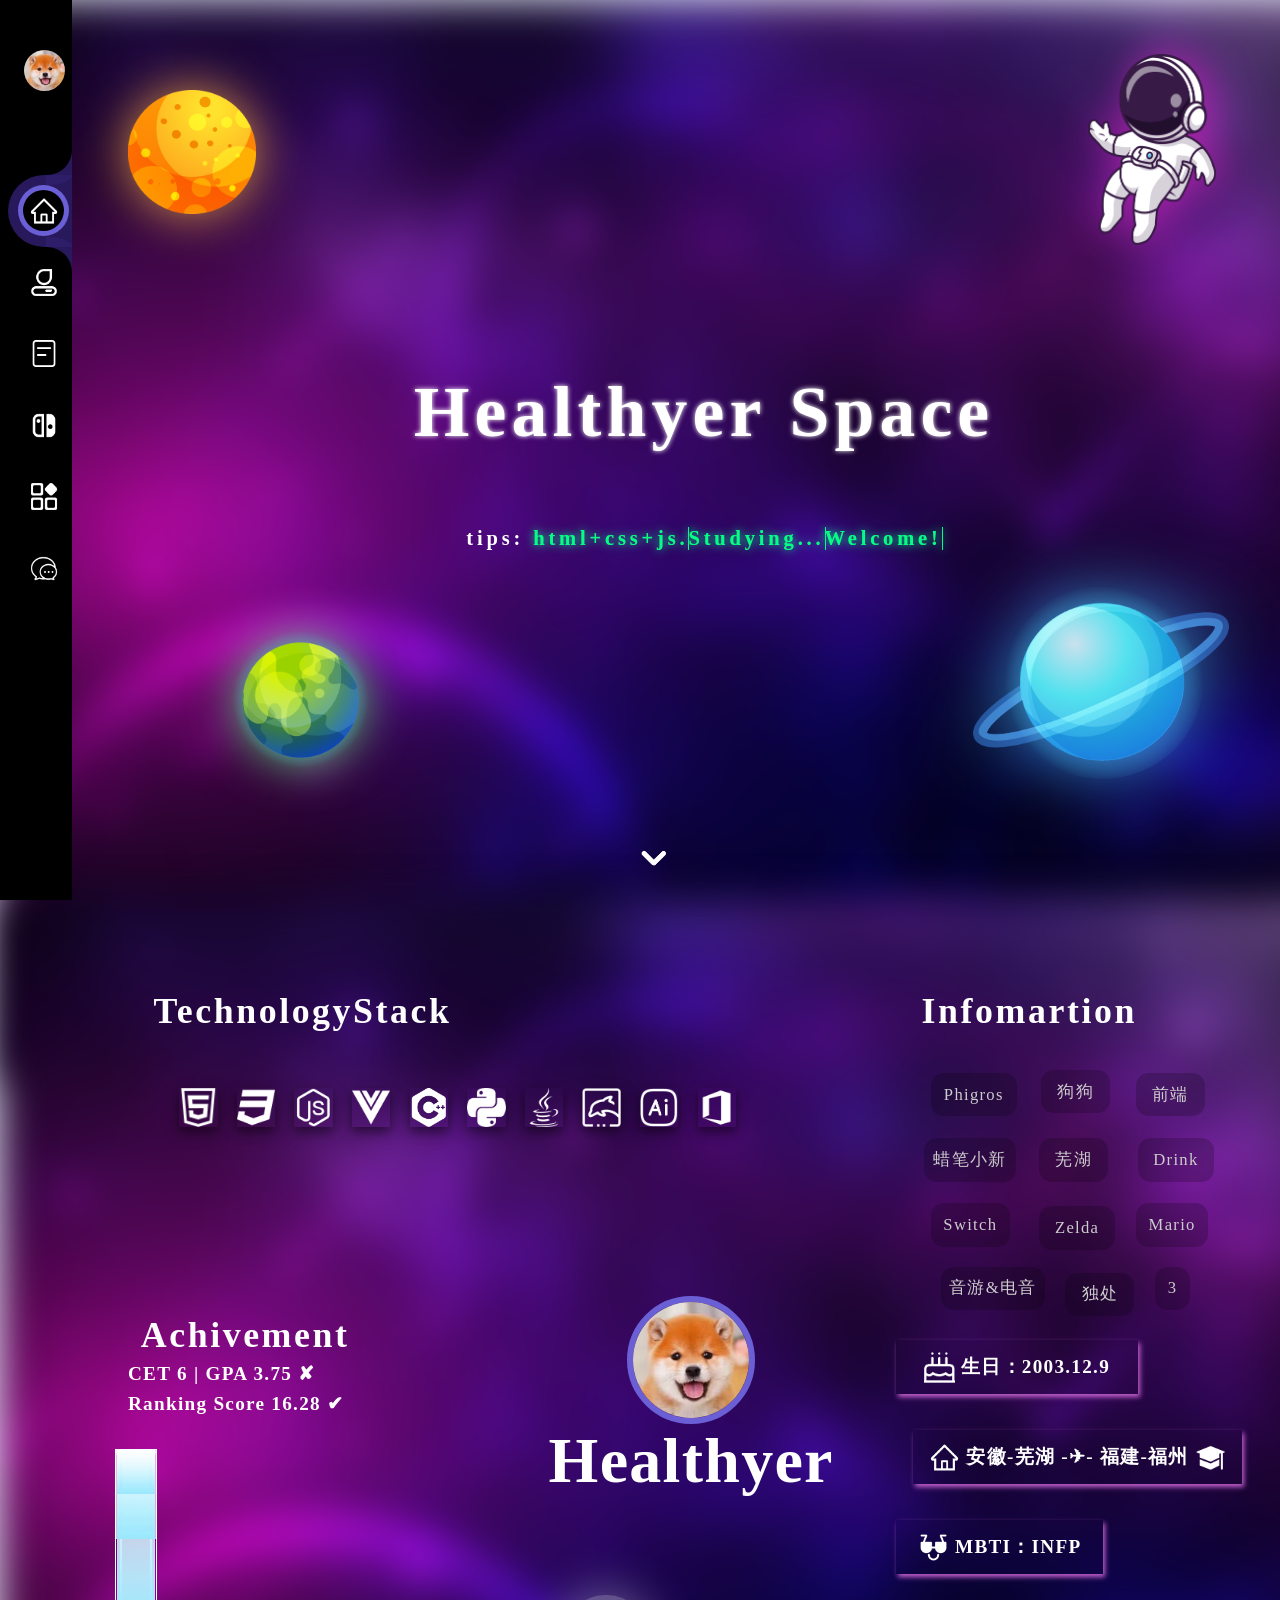
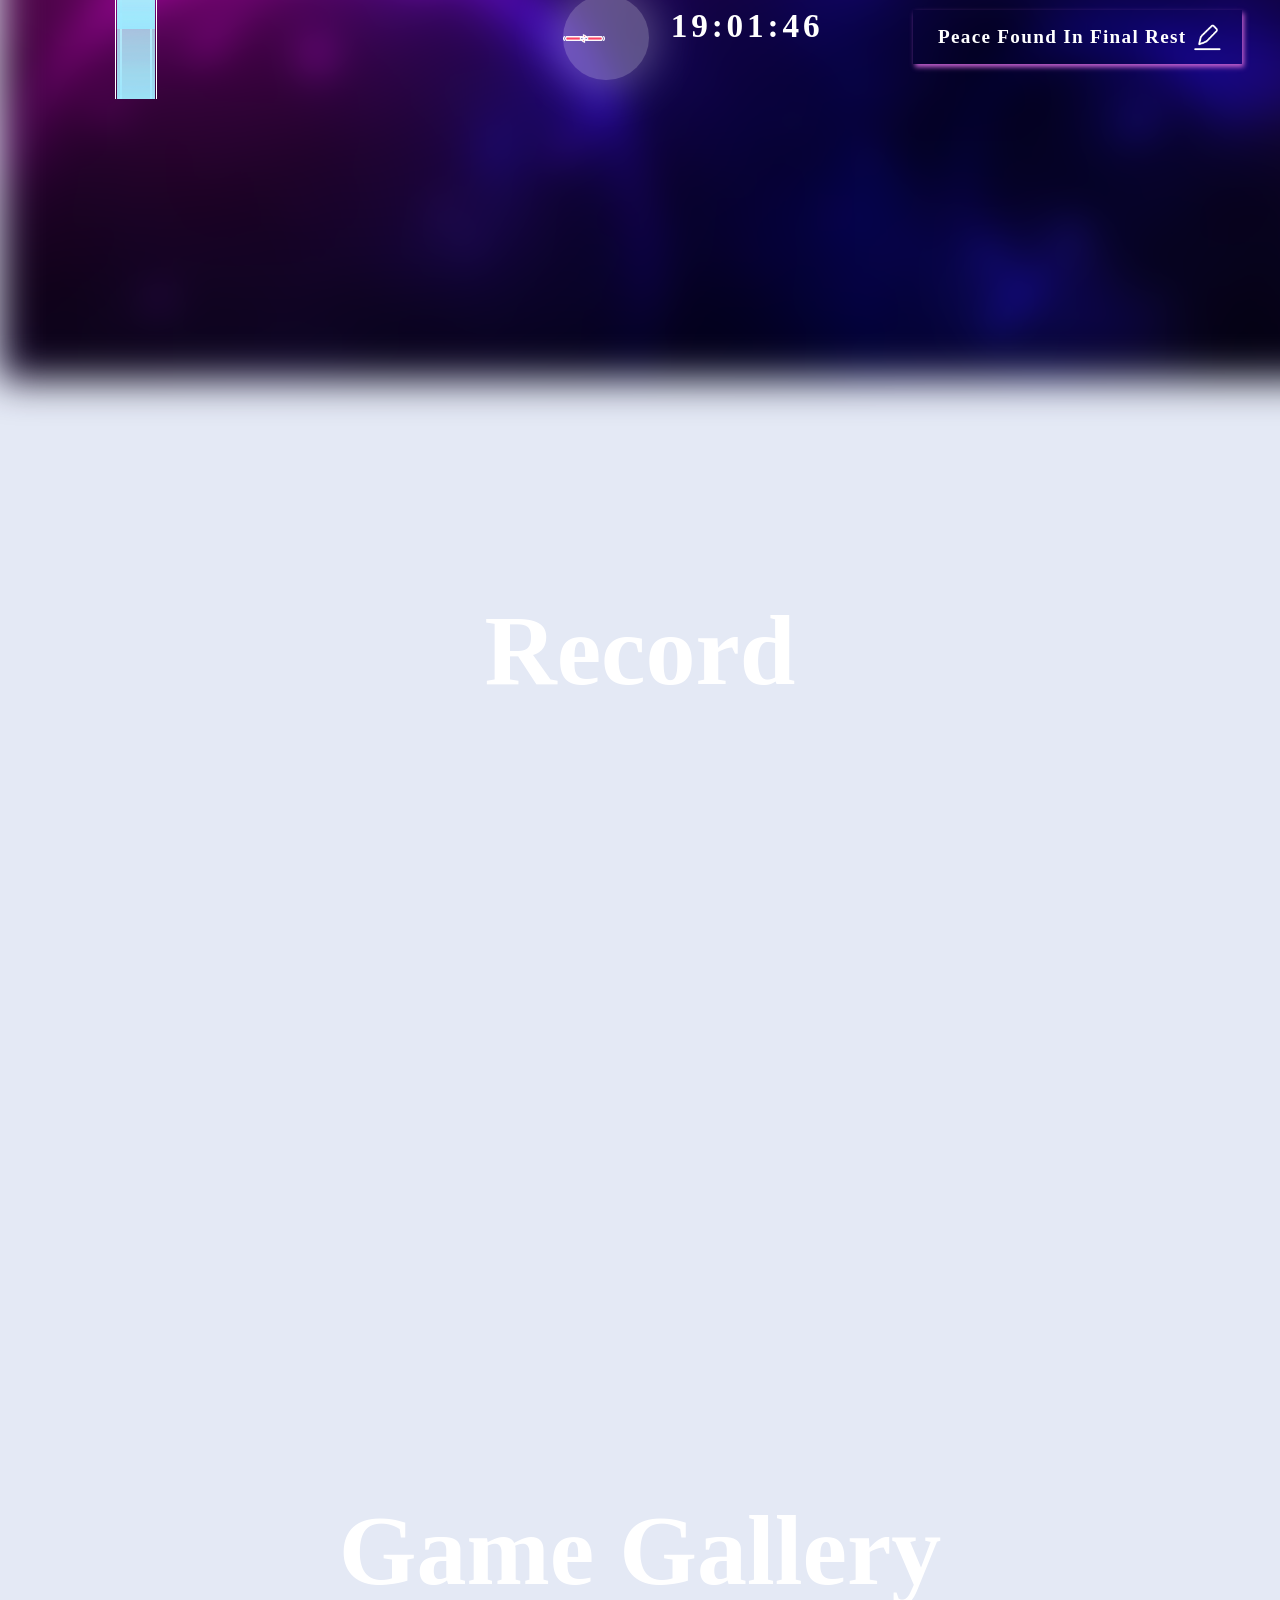
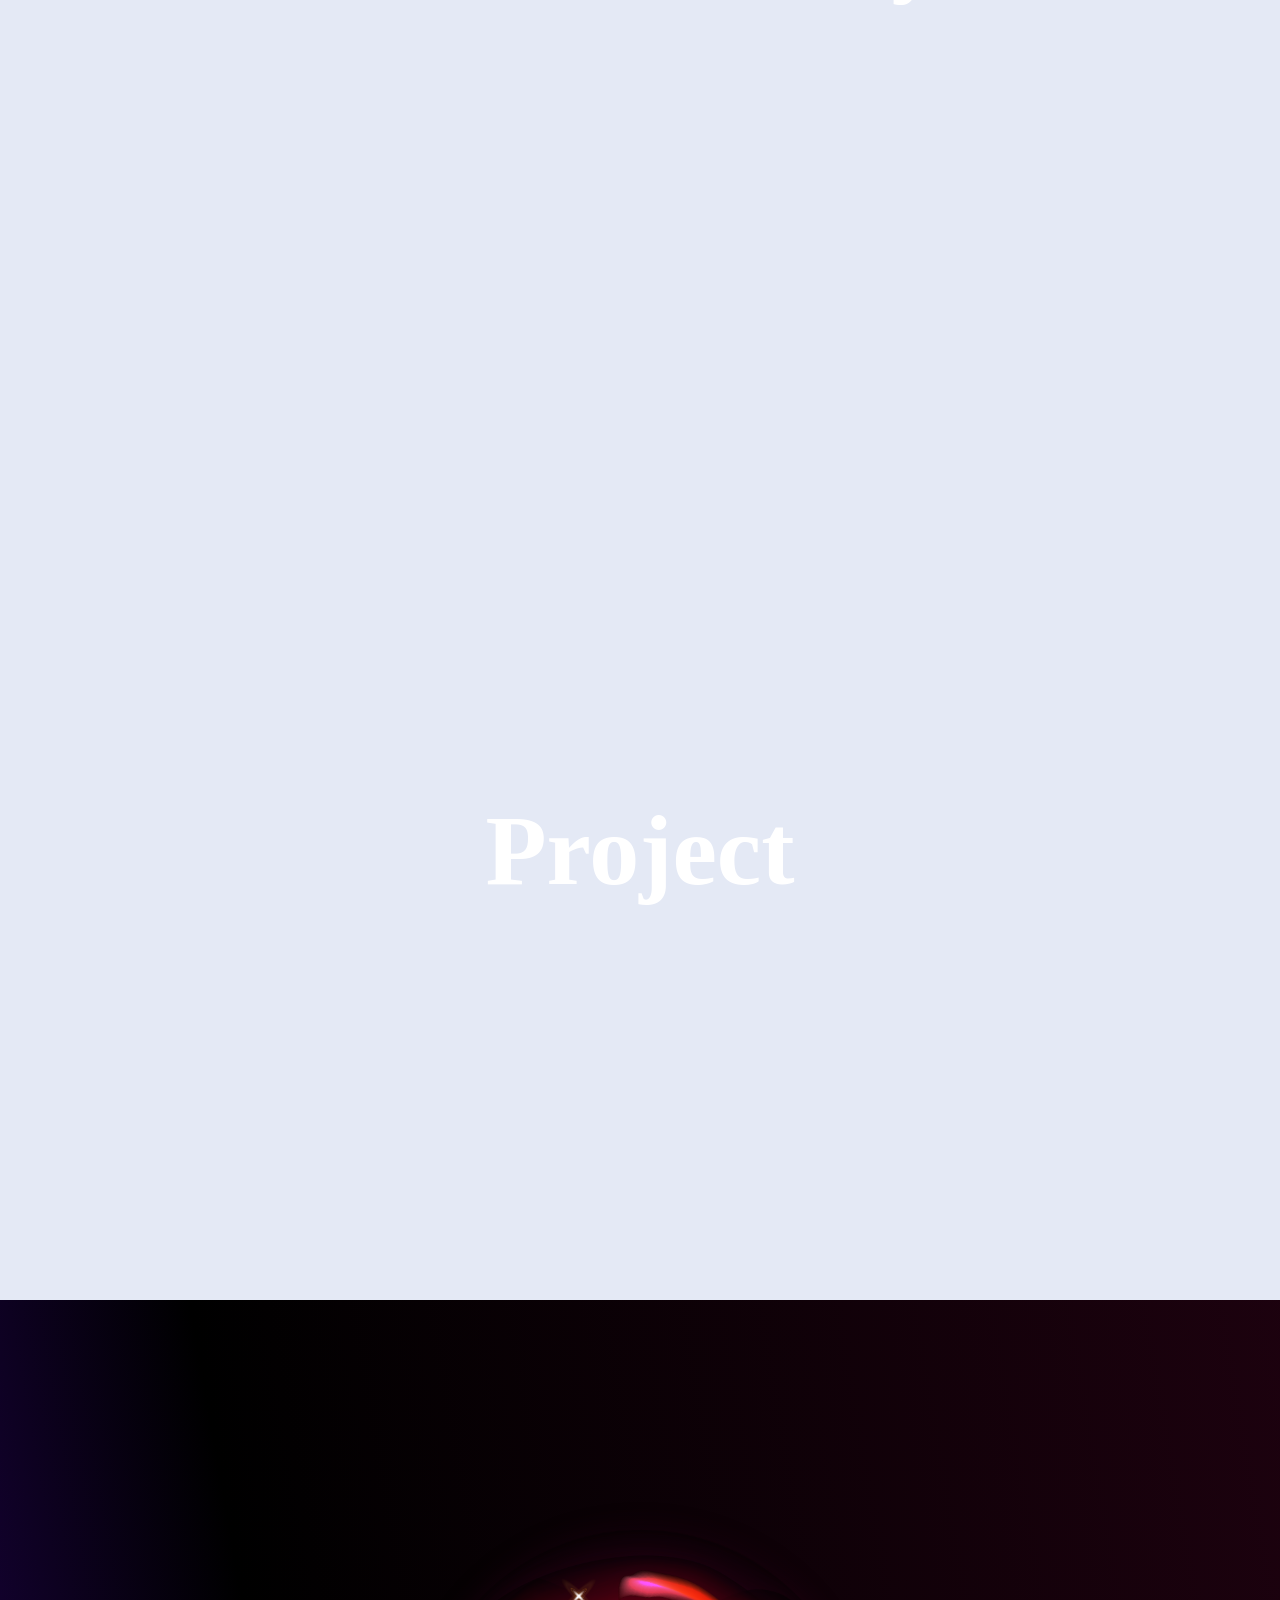
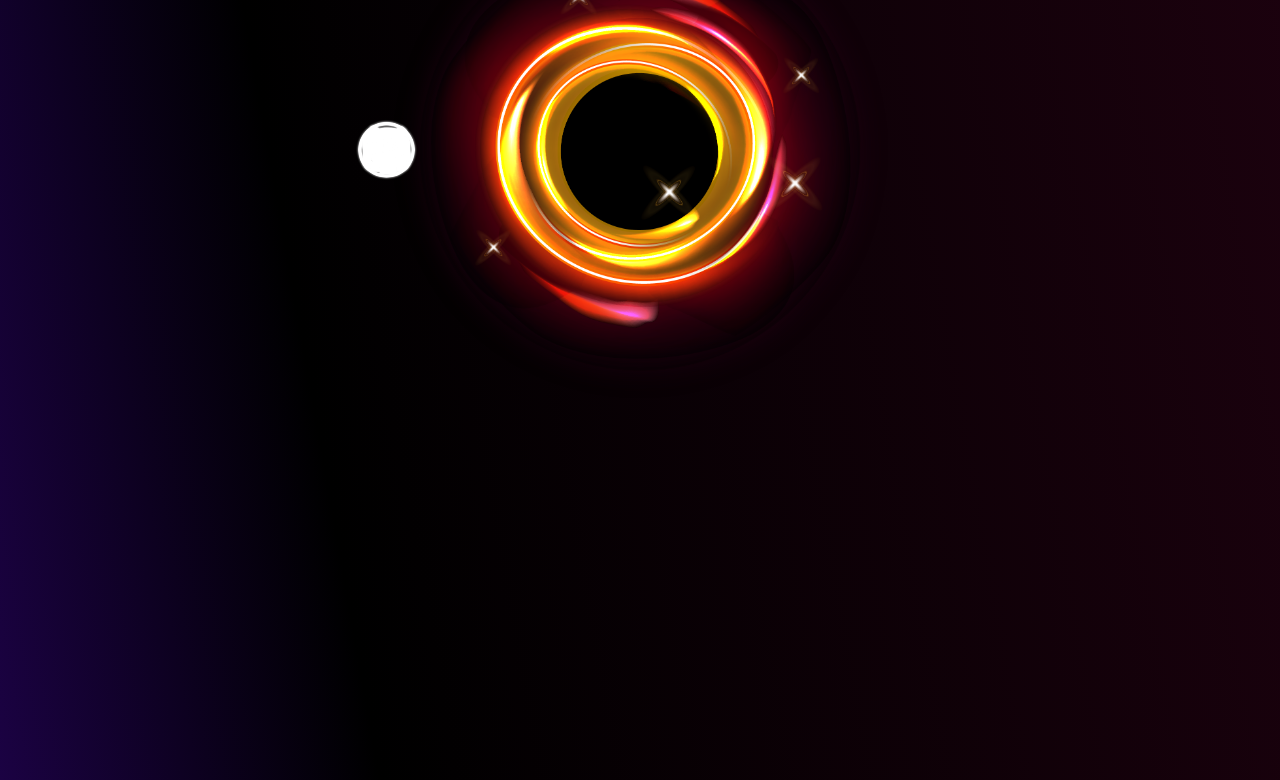
<file: html/index.html>
<!DOCTYPE html>
<html lang="zh">

<head>
    <meta charset="UTF-8">
    <meta name="viewport" content="width=device-width, initial-scale=1.0">
    <title>Healthyer</title>
    <link rel="stylesheet" href="../css/icon.css">
    <link rel="stylesheet" href="../css/nav.css">
    <link rel="stylesheet" href="../css/transiton-animation.css">
    <link rel="stylesheet" href="../css/phiros-animation.css">
    <link rel="stylesheet" href="../css/me.css">
    <link rel="stylesheet" href="../css/home.css">
    <link rel="stylesheet" href="../css/contact.css">
    <link rel="icon" href="../icon/Healthyer.jpg" type="image/x-icon">
</head>

<body>
    <div class="shell">
        <ul class="nav">
            <li id="logo">
                <a href="#me">
                    <div class="icon">
                        <div class="imageBox">
                            <img src="../icon/Healthyer.jpg" alt="">
                        </div>
                    </div>
                    <div class="text" style="font-size: 2vw; padding-left: 1.2vw;">Healthyer</div>
                </a>
            </li>
            <li class="active">
                <a href="#home">
                    <div class="icon">
                        <i class="iconfont icon-home"></i>
                    </div>
                    <div class="text">HOME</div>
                </a>
            </li>
            <li>
                <a href="#me">
                    <div class="icon">
                        <i class="iconfont icon-me"></i>
                    </div>
                    <div class="text">ABOUT ME</div>
                </a>
            </li>
            <li>
                <a href="#record">
                    <div class="icon">
                        <i class="iconfont icon-record"></i>
                    </div>
                    <div class="text">RECORD</div>
                </a>
            </li>
            <li>
                <a href="#game">
                    <div class="icon">
                        <i class="iconfont icon-switch"></i>
                    </div>
                    <div class="text">GAME GALLERY</div>
                </a>
            </li>
            <li>
                <a href="#project">
                    <div class="icon">
                        <i class="iconfont icon-project"></i>
                    </div>
                    <div class="text">PROJECT</div>
                </a>
            </li>
            <li>
                <a href="#contact">
                    <div class="icon">
                        <i class="iconfont icon-contact"></i>
                    </div>
                    <div class="text">CONTACT</div>
                </a>
            </li>
        </ul>
    </div>

    <!-- 转场动画容器 -->
    <div class="transition-container">
        <svg viewBox="0 0 280 120">
            <text class="transition-text" x="2.6vw" y="4.8vh">
                HEALTHYER
            </text>
        </svg>
    </div>

    <section id="home">
        <div class="home-container">
            <div class="title-container">
                <div class="title">
                    <span style="--i:1;">H</span>
                    <span style="--i:2;">e</span>
                    <span style="--i:3;">a</span>
                    <span style="--i:4;">l</span>
                    <span style="--i:5;">t</span>
                    <span style="--i:6;">h</span>
                    <span style="--i:7;">y</span>
                    <span style="--i:8;">e</span>
                    <span style="--i:9;">r</span>
                    <span style="--i:10;">&nbsp;</span>
                    <span style="--i:11;">S</span>
                    <span style="--i:12;">p</span>
                    <span style="--i:13;">a</span>
                    <span style="--i:14;">c</span>
                    <span style="--i:15;">e</span>
                </div>
                <div class="tips">
                    tips:&nbsp;
                    <span style="--i:0;" data-text="html+css+js.">
                        html+css+js.
                    </span>
                    <span style="--i:1;" data-text="Studying...">
                        Studying...
                    </span>
                    <span style="--i:2;" data-text="Welcome!">
                        Welcome!
                    </span>
                </div>
            </div>
            <div class="star star1"></div>
            <div class="star star2"></div>
            <div class="star star3"></div>
            <div class="star star4"></div>
            <a class="down" href="#me"></a>
        </div>
    </section>
    <section id="me">
        <div class="me-container">
            <div class="technologyStack-container">
                <p>TechnologyStack</p>
                <div class="technologyStack">
                    <div class="icon">
                        <i class="techno-iconfont icon-html"></i>
                    </div>
                    <div class="icon">
                        <i class="techno-iconfont icon-css"></i>
                    </div>
                    <div class="icon">
                        <i class="techno-iconfont icon-js"></i>
                    </div>
                    <div class="icon">
                        <i class="techno-iconfont icon-vue"></i>
                    </div>
                    <div class="icon">
                        <i class="techno-iconfont icon-c"></i>
                    </div>
                    <div class="icon">
                        <i class="techno-iconfont icon-python"></i>
                    </div>
                    <div class="icon">
                        <i class="techno-iconfont icon-java"></i>
                    </div>
                    <div class="icon">
                        <i class="techno-iconfont icon-mysql"></i>
                    </div>
                    <div class="icon">
                        <i class="techno-iconfont icon-ai"></i>
                    </div>
                    <div class="icon">
                        <i class="techno-iconfont icon-office"></i>
                    </div>

                </div>
            </div>
            <div class="Healthyer-container">
                <div class="avator">
                    <img src="../icon/Healthyer.jpg" alt="">
                </div>
                <div class="name">
                    Healthyer
                </div>
            </div>
            <div class="information-container">
                <p>Infomartion</p>
                <div class="label-container">
                    <div class="label" style="width: 25%; left: 10%; top: 13.4%">
                        Phigros
                    </div>
                    <div class="label" style="width: 20%; left: 42%; top: 13%">
                        狗狗
                    </div>
                    <div class="label" style="width: 20%; left: 69.4%; top: 13.4%">
                        前端
                    </div>
                    <div class="label" style="width: 26.8%; left: 8%; top: 22%">
                        蜡笔小新
                    </div>
                    <div class="label" style="width: 20%; left: 41.4%; top: 22%">
                        芜湖
                    </div>
                    <div class="label" style="width: 22%; left: 70%; top: 22%">
                        Drink
                    </div>
                    <div class="label" style="width: 23%; left: 10%; top: 30.6%">
                        Switch
                    </div>
                    <div class="label" style="width: 22%; left: 41.4%; top: 31%">
                        Zelda
                    </div>
                    <div class="label" style="width: 21%; left: 69.4%; top: 30.6%">
                        Mario
                    </div>
                    <div class="label" style="width: 30%; left: 13%; top: 39%">
                        音游&电音
                    </div>
                    <div class="label" style="width: 20%; left: 49%; top: 39.8%">
                        独处
                    </div>
                    <div class="label" style="width: 10%; left: 75%; top: 39%">
                        3
                    </div>
                </div>
                <div class="introduction-container">
                    <div class="introduction" style="width: 70%;">
                        <div class="iconfont icon-birth"></div>
                        <label class="introContent">生日：2003.12.9</label>
                    </div>
                    <div class="introduction" style="width: 95%; margin-left: 5%;">
                        <div class="iconfont icon-home"></div>
                        <label class="introContent">安徽-芜湖 -✈- 福建-福州&nbsp;</label>
                        <div class="iconfont icon-college"></div>
                    </div>
                    <div class="introduction" style="width: 60%;">
                        <div class="iconfont icon-mbti"></div>
                        <label class="introContent">MBTI：INFP</label>
                    </div>
                    <div class="introduction" style="width: 95%; margin-left: 5%;">
                        <label class="introContent">Peace Found In Final Rest&nbsp;</label>
                        <div class="iconfont icon-signature"></div>
                    </div>
                </div>
            </div>
            <div class="show-container">
                <p>Achivement</p>
                <div class="achivement-container">
                    <div class="showContent">CET 6 | GPA 3.75 ✘</div>
                    <div class="showContent">Ranking Score 16.28 ✔</div>
                </div>
                <div class="phigros-container">
                    <div class="dfAnimation-container">
                        <div class="iconfont icon-tap" style="animation: tap1 3s linear infinite;"></div>
                        <div class="iconfont icon-tap" style="animation: tap2 3s linear infinite;"></div>
                        <div class="iconfont icon-tap" style="animation: tap3 3s linear infinite;"></div>

                        <div class="iconfont icon-flick" style="animation: flick1 3s linear infinite;"></div>

                        <div class="iconfont icon-hold" style="height: 270px; animation: hold2 3s linear infinite;">
                        </div>
                        <div class="iconfont icon-hold" style="height: 90px; animation: hold1 3s linear infinite;">
                        </div>
                        <div class="iconfont icon-hold" style="height: 180px; animation: hold3 3s linear infinite;">
                        </div>

                        <div class="iconfont icon-hold" style="height: 90px; animation: hold4 3s linear infinite;">
                        </div>
                        <div class="iconfont icon-hold" style="height: 90px; animation: hold5 3s linear infinite;">
                        </div>
                        <div class="iconfont icon-hold" style="height: 90px; animation: hold6 3s linear infinite;">
                        </div>

                        <div class="iconfont icon-hold" style="height: 90px; animation: hold7 3s linear infinite;">
                        </div>
                        <div class="iconfont icon-hold" style="height: 90px; animation: hold8 3s linear infinite;">
                        </div>
                        <div class="iconfont icon-hold" style="height: 90px; animation: hold9 3s linear infinite;">
                        </div>

                        <div class="iconfont icon-hold" style="height: 45px; animation: hold10 3s linear infinite;">
                        </div>
                    </div>
                </div>
            </div>
            <div class="clock-container">
                <div class="clockAnimation-container">
                    <div class="iconfont icon-flick" style="left: 2vw; top: 5.33vw; transform-origin: 3.33vw; 
                    animation: flick2 60s steps(60, end) infinite;"></div>
                    <div class="iconfont icon-flick" style="left: 2vw; top: 5.33vw; transform-origin: 3.33vw; 
                    animation: flick3 10s steps(15, end) infinite;"></div>
                </div>
                <div class="clock"></div>
            </div>
        </div>
    </section>
    <section id="record">Record</section>
    <section id="game">Game Gallery</section>
    <section id="project">Project</section>
    <section id="contact">
        <div class="contact-container">
            <canvas></canvas>
            <div class="blackhole-container">
                <div class="blackhole"></div>
                <ul class="satellite-container">
                    <li style="--i:1;">
                        <div class="contact-icon icon-qq" style="--i:1;"></div>
                    </li>
                    <li style="--i:2;"> 
                        <div class="contact-icon icon-weixin" style="--i:2;"></div>
                    </li>
                    <li style="--i:3;">
                        <a href="https://space.bilibili.com/476360937?spm_id_from=333.337.0.0" class="contact-icon icon-bilibili" style="--i:3;"></a>
                    </li>
                    <li style="--i:4;">
                        <div class="contact-icon icon-switch" style="--i:4;"></div>
                    </li>
                    <li style="--i:5;">
                        <a href="https://github.com/HealthyerForever" class="contact-icon icon-github" style="--i:5;"></a>
                    </li>
                    <li style="--i:6;">
                        <div class="contact-icon icon-email" style="--i:6;"></div>
                    </li>
                    <li style="--i:7;">
                        <div class="contact-icon icon-kugou" style="--i:7;">      </div>
                    </li>
                </ul>
            </div>
        </div>
    </section>
</body>
<script src="../js/nav.js"></script>
<script src="../js/me.js"></script>
<script src="../js/home.js"></script>
<script src="../js/contact.js"></script>
</html>
</file>
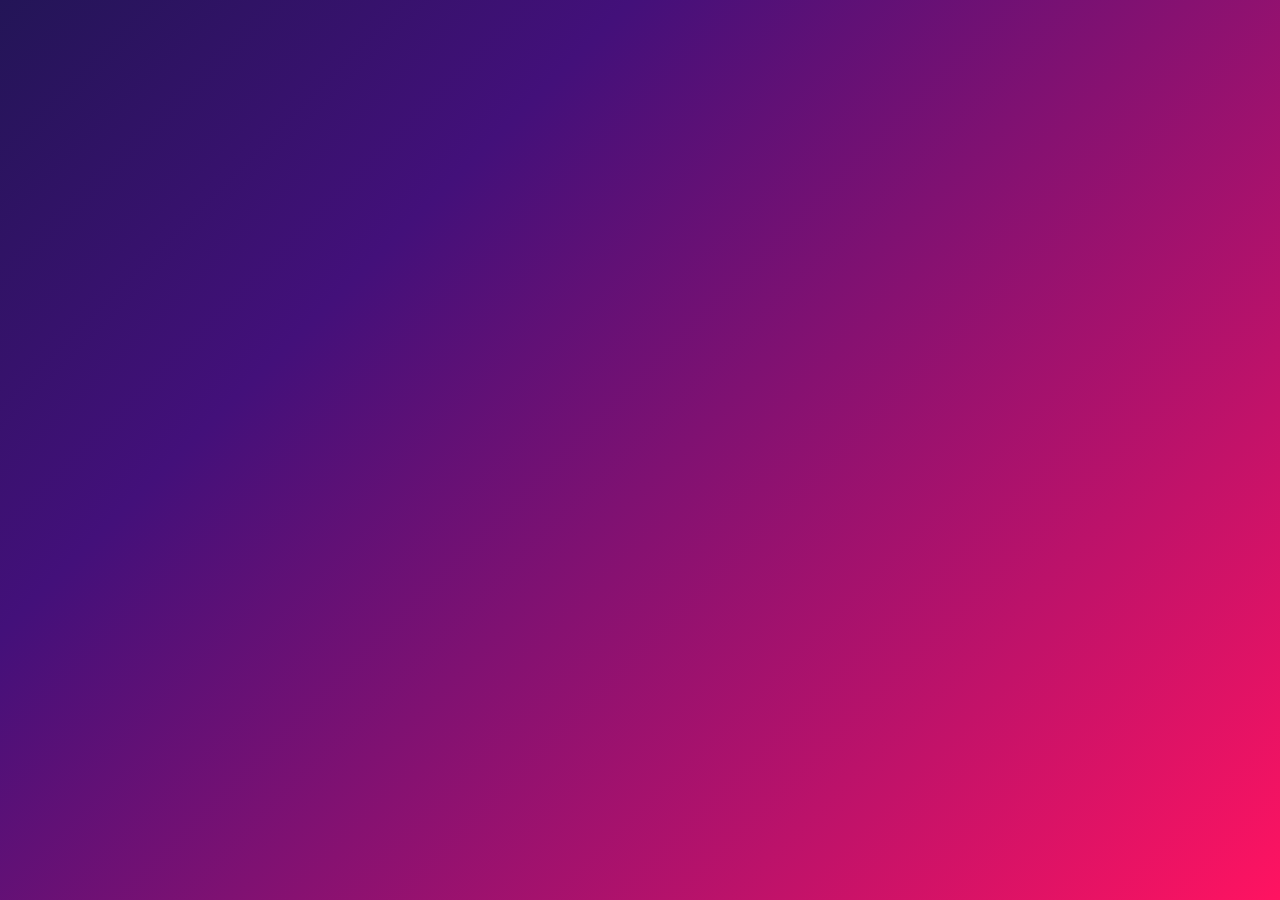
<file: html/t.html>
<!DOCTYPE html>
<html lang="en">

<head>
    <meta charset="UTF-8">
    <meta name="viewport" content="width=device-width, initial-scale=1.0">
    <title>山羊の前端小窝</title>
    <style>
        * {
            padding: 0;
            margin: 0;
        }

        body {
            width: 100%;
            height: 100vh;
            /* 背景渐变 */
            background-image: linear-gradient(-225deg, #231557 0%,
                    #43107a 29%, #FF1361 100%);
        }

        canvas {
            position: fixed;
            width: 100%;
            height: 100%;
        }
    </style>
</head>

<body>

    <canvas></canvas>

</body>
<script>
    const STAR_COLOR = '#fff'; // 星星颜色
    const STAR_SIZE = 3; // 星星大小
    const STAR_MIN_SCALE = 0.2; // 星星最小缩放比例
    const OVERFLOW_THRESHOLD = 50; // 溢出阈值
    const STAR_COUNT = (window.innerWidth + window.innerHeight) / 8; // 星星数量

    // 获取 canvas 元素
    const canvas = document.createElement('canvas');
    canvas.width = window.innerWidth;
    canvas.height = window.innerHeight;
    document.getElementById('contact').appendChild(canvas);

    const context = canvas.getContext('2d');

    // 动态变量
    let scale = window.devicePixelRatio || 1; // 设备像素比例
    let width, height; // 画布宽度和高度
    let stars = []; // 星星数组
    let velocity = { x: 0, y: 0, tx: 0, ty: 0, z: 0.0009 }; // 速度对象

    // 初始化
    generateStars();
    resizeCanvas();
    step();

    // 监听窗口大小变化
    window.onresize = resizeCanvas;

    // 生成星星
    function generateStars() {
        width = canvas.width;
        height = canvas.height;
        stars = [];
        for (let i = 0; i < STAR_COUNT; i++) {
            stars.push({
                x: Math.random() * width,
                y: Math.random() * height,
                z: STAR_MIN_SCALE + Math.random() * (1 - STAR_MIN_SCALE)
            });
        }
    }

    // 调整画布大小
    function resizeCanvas() {
        scale = window.devicePixelRatio || 1;
        width = window.innerWidth * scale;
        height = window.innerHeight * scale;
        canvas.width = width;
        canvas.height = height;
        generateStars();
    }

    // 更新星星位置
    function updateStars() {
        velocity.tx *= 0.96;
        velocity.ty *= 0.96;
        velocity.x += (velocity.tx - velocity.x) * 0.8;
        velocity.y += (velocity.ty - velocity.y) * 0.8;

        stars.forEach(star => {
            star.x += velocity.x * star.z;
            star.y += velocity.y * star.z;
            star.x += (star.x - width / 2) * velocity.z * star.z;
            star.y += (star.y - height / 2) * velocity.z * star.z;
            star.z += velocity.z;

            // 检测星星是否超出屏幕范围
            if (
                star.x < -OVERFLOW_THRESHOLD ||
                star.x > width + OVERFLOW_THRESHOLD ||
                star.y < -OVERFLOW_THRESHOLD ||
                star.y > height + OVERFLOW_THRESHOLD
            ) {
                recycleStar(star); // 回收星星
            }
        });
    }

    // 回收星星并重新放置到新的位置
    function recycleStar(star) {
        // 初始化方向为 'z'（默认在屏幕中心重新生成）
        let direction = 'z';

        // 获取速度的绝对值
        let vx = Math.abs(velocity.x);
        let vy = Math.abs(velocity.y);

        // 如果速度的绝对值大于1，则根据速度的大小随机确定方向
        if (vx > 1 || vy > 1) {
            let axis;
            // 如果水平速度大于垂直速度，则根据水平速度的比例随机确定水平或垂直方向
            if (vx > vy) {
                axis = Math.random() < vx / (vx + vy) ? 'h' : 'v';
            } else {
                axis = Math.random() < vy / (vx + vy) ? 'v' : 'h';
            }

            // 根据方向确定具体的移动方向
            if (axis === 'h') {
                direction = velocity.x > 0 ? 'l' : 'r'; // 水平方向：左或右
            } else {
                direction = velocity.y > 0 ? 't' : 'b'; // 垂直方向：上或下
            }
        }

        // 随机设置星星的缩放比例
        star.z = STAR_MIN_SCALE + Math.random() * (1 - STAR_MIN_SCALE);

        // 根据方向设置星星的位置
        switch (direction) {
            case 'z': // 如果方向为 'z'，则将星星放置在屏幕中心
                star.x = Math.random() * width;
                star.y = Math.random() * height;
                break;
            case 'l': // 如果方向为 'l'，则将星星放置在屏幕左侧
                star.x = -OVERFLOW_THRESHOLD;
                star.y = Math.random() * height;
                break;
            case 'r': // 如果方向为 'r'，则将星星放置在屏幕右侧
                star.x = width + OVERFLOW_THRESHOLD;
                star.y = Math.random() * height;
                break;
            case 't': // 如果方向为 't'，则将星星放置在屏幕顶部
                star.x = Math.random() * width;
                star.y = -OVERFLOW_THRESHOLD;
                break;
            case 'b': // 如果方向为 'b'，则将星星放置在屏幕底部
                star.x = Math.random() * width;
                star.y = height + OVERFLOW_THRESHOLD;
                break;
        }
    }

    // 绘制星星
    function renderStars() {
        context.clearRect(0, 0, width, height);
        stars.forEach(star => {
            context.beginPath();
            context.lineCap = 'round';
            context.lineWidth = STAR_SIZE * star.z * scale;
            context.globalAlpha = 0.5 + 0.5 * Math.random();
            context.strokeStyle = STAR_COLOR;

            const tailX = velocity.x * 2;
            const tailY = velocity.y * 2;

            context.moveTo(star.x, star.y);
            context.lineTo(star.x + tailX, star.y + tailY);
            context.stroke();
        });
    }

    // 动画的每一帧
    function step() {
        updateStars();
        renderStars();
        animationFrameId = requestAnimationFrame(step);
    }
</script>

</html>
</file>
<file: css/icon.css>
@charset "UTF-8";

.iconfont {
    width: 2.4vw;
    height: 2.4vw;
    background-size: 100% 100%;
}

.techno-iconfont {
    width: 3vw;
    height: 3vw;
    margin-left: 0.8vw;
    background-size: 100% 100%;
    box-shadow: 0px 5px 12px rgba(0, 0, 0, 0.5);
    transition: 0.3s;
}

.techno-iconfont:hover {
    transform: translateY(-10px) scale(1.01,1.01);
    box-shadow: 0px 10px 20px rgba(0, 0, 0, 0.3);
}

.icon-home {
    background-image: url("../icon/home.png");
}

.icon-me {
    background-image: url("../icon/me.png");
}

.icon-record {
    background-image: url("../icon/record.png");
}

.icon-switch {
    background-image: url("../icon/game.png");
}

.icon-project {
    background-image: url("../icon/project.png");
}

.icon-contact {
    background-image: url("../icon/contact.png");
}

.icon-js {
    background-image: url("../icon/js.png");
}

.icon-html {
    background-image: url("../icon/html.png");
}

.icon-css {
    background-image: url("../icon/css.png");
}

.icon-c {
    background-image: url("../icon/c++.png");
}

.icon-python {
    background-image: url("../icon/python.png");
}

.icon-java {
    background-image: url("../icon/java.png");
}

.icon-ai {
    background-image: url("../icon/Ai.png");
}

.icon-mysql {
    background-image: url("../icon/Mysql.png");
}

.icon-office {
    background-image: url("../icon/office.png");
}

.icon-vue {
    background-image: url("../icon/vue.png");
}

.icon-birth {
    background-image: url("../icon/birthday.png");
}

.icon-college {
    background-image: url("../icon/college.png");
}

.icon-mbti {
    background-image: url("../icon/mbti.png");
}

.icon-signature {
    background-image: url("../icon/signature.png");
}

.icon-qq {
    background-image: url("../icon/QQ.png");
}

.icon-weixin {
    background-image: url("../icon/weixin.png");
}

.icon-github {
    background-image: url("../icon/github.png");
}

.icon-bilibili {
    background-image: url("../icon/bilibili.png");
}

.icon-email {
    background-image: url("../icon/email.png");
}

.icon-kugou {
    background-image: url("../icon/kugou.png");
}

.icon-drag {
    position: absolute;
    height: 0.2vw; 
    width: 3.3vw;
    background-image: url("../icon/Drag.png");
}

.icon-hold {
    position: absolute;
    height: 1vw; 
    width: 3.3vw;
    background-image: url("../icon/Hold.png");
}

.icon-flick {
    position: absolute;
    height: 0.67vw; 
    width: 3.3vw;
    background-image: url("../icon/Flick.png");
}

.icon-tap {
    position: absolute;
    height: 0.33vw; 
    width: 3.3vw;
    background-image: url("../icon/Tap.png");
}
</file>
<file: css/nav.css>
@charset "UTF-8";

* {
    margin: 0;
    padding: 0;
    box-sizing: border-box;
    list-style: none;
    text-decoration: none;
}

body {
    background: #e4e9f5;
    overflow: hidden;
}

section {
    position: relative;
    width: 100%;
    height: 100vh;
    display: flex;
    justify-content: center;
    align-items: center;
    font: 900 100px '';
    color: white;
}

.shell {
    position: fixed;
    width: 5.6vw;
    height: 100%;
    background: #000000;
    z-index: 9999;
    transition: width 0.5s;
    padding-left: 0.6vw;
    overflow: hidden;
}

.shell:hover {
    width: 19.6vw;
}

.imageBox {
    position: relative;
    width: 3.2vw;
    height: 3.2vw;
    border-radius: 50%;
    overflow: hidden;
    object-fit: cover;
    z-index: 9999;
}

.imageBox img {
    width: 100%;
    height: 100%;
}

.shell ul {
    position: relative;
    height: 100vh;
}

.shell ul li {
    position: relative;
    padding: 0.7vh;
}

.active {
    background: #2f1e6cdb;
    border-top-left-radius: 3.2vw;
    border-bottom-left-radius: 3.2vw;
}

.active::before {
    content: "";
    position: absolute;
    top: -2vw;
    right: 0;
    width: 2vw;
    height: 2vw;
    border-bottom-right-radius: 2vw;
    box-shadow: 5px 5px 0 5px #2f1e6cdb;
    background: transparent;
}

.active::after {
    content: "";
    position: absolute;
    bottom: -2vw;
    right: 0;
    width: 2vw;
    height: 2vw;
    border-top-right-radius: 2vw;
    box-shadow: 5px -5px 0 5px #2f1e6cdb;
    background: transparent;
}

#logo {
    margin: 2.7vw 0 5.4vw 0;
}

.shell ul li a {
    position: relative;
    display: flex;
    white-space: nowrap;
}

.icon {
    position: relative;
    display: flex;
    justify-content: center;
    align-items: center;
    min-width: 4vw;
    padding-left: 0.7vw;
    height: 4.6vw;
}

.icon i {
    z-index: 999;
}

.text {
    position: relative;
    height: 4.6vw;
    display: flex;
    align-items: center;
    font-size: 1.5vw;
    color: #ccc;
    padding-left: 0.8vw;
    letter-spacing: 0.18vw;
    transition: 0.5s;
}

.shell ul li:hover a .icon,
.shell ul li:hover a .text {
    color: #f3ff17;
}

.active a .icon::before {
    content: "";
    position: absolute;
    inset: 0.3vw;
    width: 4vw;
    background: #000000;
    border-radius: 50%;
    transition: 0.5s;
    border: 0.46vw solid #6b5fd6;
    box-sizing: border-box;
    z-index: 999;
}
</file>
<file: css/transiton-animation.css>
@charset "UTF-8";

@keyframes strokeAnimation {
    0%,
    100% {
        stroke-dashoffset: 180;
    }

    50% {
        stroke-dashoffset: 0;
    }
}

.transition-container {
    position: fixed;
    top: 0;
    left: 0;
    width: 100%;
    height: 100%;
    background-color: black;
    display: flex;
    justify-content: center;
    align-items: center;
    z-index: 1000;
    opacity: 0;
    visibility: hidden;
    transition: opacity 0.6s ease, visibility 0s 1s;
}

.transition-container svg {
    width: 60vw;
    margin-top: 30vh;
}

.transition-container svg text {
    font-family: sans-serif;
    font-size: 2.6vw;
    font-weight: bold;
    cursor: default;
    fill: none;
    stroke: #a420e1;
    stroke-width: 1;
    stroke-dasharray: 180;
    stroke-dashoffset: 180;
    animation: strokeAnimation 3s ease-in-out forwards;
}

/* 当动画播放时显示 */
.transition-container.svg-active {
    opacity: 1;
    visibility: visible;
    transition: opacity 0.6s ease;
}
</file>
<file: css/phiros-animation.css>
@charset "UTF-8";

@keyframes tap1 {
    0% {
        transform: rotate(-90deg) translateY(45px) translateX(-62px);
    }

    5% {
        transform: rotate(-90deg) translateY(87px) translateX(-122px);
    }

    100% {
        transform: rotate(-90deg) translateY(885px) translateX(-122px);
    }
}

@keyframes tap2 {
    0% {
        transform: rotate(-90deg) translateY(0px) translateX(-202px);
    }

    10% {
        transform: rotate(-90deg) translateY(84px) translateX(-122px);
    }

    100% {
        transform: rotate(-90deg) translateY(840px) translateX(-122px)
    }
}

@keyframes tap3 {
    0% {
        transform: rotate(-90deg) translateY(-45px) translateX(-2px);
    }

    15% {
        transform: rotate(-90deg) translateY(81px) translateX(-122px);
    }

    100% {
        transform: rotate(-90deg) translateY(795px) translateX(-122px)
    }
}

@keyframes flick1 {
    0% {
        transform: rotate(-90deg) translateY(-360px) translateX(-120px);
    }

    100% {
        transform: rotate(-90deg) translateY(480px) translateX(-120px);
    }
}

@keyframes flick2 {
    0% {
        transform: rotate(0deg)
    }
    100% {
        transform: rotate(360deg)
    }
}

@keyframes flick3 {
    0% {
        transform: rotate(360deg)
    }

    100% {
        transform: rotate(0deg)
    }
}

@keyframes hold1 {
    0% {
        transform: rotate(-90deg) translateY(130px) translateX(-80px);
    }

    100% {
        transform: rotate(-90deg) translateY(970px) translateX(-80px);
    }
}

@keyframes hold2 {
    0% {
        transform: rotate(-90deg) translateY(40px) translateX(160px);
    }

    10% {
        transform: rotate(-90deg) translateY(124px) translateX(80px);
    }

    100% {
        transform: rotate(-90deg) translateY(880px) translateX(80px);
    }
}

@keyframes hold3 {
    0% {
        transform: rotate(-90deg) translateY(85px) translateX(-185px);
    }

    10% {
        transform: rotate(-90deg) translateY(169px) translateX(-105px);
    }

    100% {
        transform: rotate(-90deg) translateY(925px) translateX(-105px);
    }
}

@keyframes hold4 {
    0% {
        transform: rotate(-90deg) translateY(-180px) translateX(70px);
    }

    5% {
        transform: rotate(-90deg) translateY(-138px) translateX(70px);
    }

    15% {
        transform: rotate(-90deg) translateY(-54px) translateX(-10px);
    }

    100% {
        transform: rotate(-90deg) translateY(660px) translateX(-10px);
    }
}

@keyframes hold5 {
    0% {
        transform: rotate(-90deg) translateY(-135px) translateX(-200px);
    }

    10% {
        transform: rotate(-90deg) translateY(-51px) translateX(-80px);
    }

    100% {
        transform: rotate(-90deg) translateY(705px) translateX(-80px);
    }
}

@keyframes hold6 {
    0% {
        transform: rotate(-90deg) translateY(-90px) translateX(-230px);
    }

    5% {
        transform: rotate(-90deg) translateY(-48px) translateX(-230px);
    }

    15% {
        transform: rotate(-90deg) translateY(36px) translateX(-150px);
    }

    100% {
        transform: rotate(-90deg) translateY(750px) translateX(-150px);
    }
}

@keyframes hold7 {
    0% {
        transform: rotate(-90deg) translateY(-315px) translateX(-10px);
    }

    100% {
        transform: rotate(-90deg) translateY(525px) translateX(-10px);
    }
}

@keyframes hold8 {
    0% {
        transform: rotate(-90deg) translateY(-270px) translateX(-80px);
    }

    100% {
        transform: rotate(-90deg) translateY(570px) translateX(-80px);
    }
}

@keyframes hold9 {
    0% {
        transform: rotate(-90deg) translateY(-225px) translateX(-150px);
    }

    100% {
        transform: rotate(-90deg) translateY(615px) translateX(-150px);
    }
}

@keyframes hold10 {
    0% {
        transform: rotate(-90deg) translateY(-335px) translateX(-172px);
    }

    100% {
        transform: rotate(-90deg) translateY(505px) translateX(-172px);
    }
}
</file>
<file: css/me.css>
@charset "UTF-8";

@keyframes avatorAnimation {
    0%, 100% {
        scale: 1;
    }

    40% {
        scale: 1.2;
    }

    60% {
        scale: 1.12;
    }

    80% {
        scale: 1.15;
    }
}

@keyframes floatAnimation {
    0%,
    100% {
        transform: translateY(-10px);
        box-shadow: 0px 0px 15px 5px rgb(66, 170, 226);
    }

    50% {
        transform: translateY(0px);
        box-shadow: 0px 0px 10px 2px rgb(78, 78, 78);
    }
}

@keyframes showAnimation {
    0%,
    100% {
        transform: translateX(0px);
        box-shadow: 0px 0px 10px 2px rgb(78, 78, 78);
    }

    33% {
        transform: translateX(38px);
        box-shadow: -12px 0px 20px 0px rgb(40, 12, 200);
    }
}

.me-container {
    position: relative;
    width: 100%;
    height: 100%;
}

.me-container::before {
    content: '';
    position: absolute;
    width: 120vw;
    height: 120vh;
    background-image: url("../image/background.png");
    background-size: 100% 100%;
    filter: blur(1.5vw);
}

.me-container p {
    margin: 2vh 0 0 2vw;
    font-size: 2.8vw;
    font-family: 'Comic Sans MS';
    letter-spacing: 0.2vw;
}

.Healthyer-container {
    position: absolute;
    top: 44vh;
    left: 40vw;
    width: 28vw;
    height: 30vh;
}

.Healthyer-container .avator {
    width: 10vw;
    height: 10vw;
    margin: 0 auto;
    border-radius: 50%;
    overflow: hidden;
    border: 0.5vw solid #6b5fd6;
}

.Healthyer-container .avator:hover {
    animation: avatorAnimation 1.2s ease-in-out infinite;
}

.Healthyer-container .avator img {
    width: 100%;
    height: 100%;
    display: flex;
    justify-content: center;
    align-items: center;
}

.Healthyer-container .name {
    width: 100%;
    text-align: center;
    margin: 0 auto;
    font-family: MV Boli;
    font-size: 5vw;
    font-weight: bold;
    letter-spacing: 0.1vw;
}

.technologyStack-container {
    position: absolute;
    top: 8vh;
    left: 10vw;
    width: 50vw;
    height: 28vh;
    animation: floatAnimation 2.4s ease-in-out infinite;
}

.technologyStack-container .technologyStack {
    width: 100%;
    height: 60%;
    display: flex;
    justify-content: center;
    align-items: center;
}

.information-container {
    position: absolute;
    top: 8vh;
    right: 3vw;
    width: 27vw;
    height: 84vh;
    animation: floatAnimation 3.4s ease-in-out infinite;
}

.information-container .label-container {
    height: 36%;
    width: 100%;
}

.information-container .label-container .label {
    position: absolute;
    font-size: 1.3vw;
    font-weight: 400;
    letter-spacing: 0.1vw;
    height: 4.8vh;
    display: flex;
    justify-content: center;
    align-items: center;
    transition: 0.3s;
}

.information-container .label-container .label:hover {
    transform: translateY(-5px) scale(1.01, 1.01);
}

.information-container .label-container .label::before {
    position: absolute;
    content: '';
    width: 100%;
    height: 100%;
    background-color: black;
    border-radius: 1vw;
    opacity: 0.2;
}

.information-container .introduction-container {
    height: 50%;
    width: 100%;
}

.information-container .introduction-container .introduction {
    margin-top: 4vh;
    position: relative;
    display: flex;
    justify-content: center;
    align-items: center;
    height: 6vh;
    box-shadow: 2px 3px 5px rgb(197, 96, 206);
    transition: 0.3s;
}

.information-container .introduction-container .introduction:hover {
    scale: 1.1;
}

.information-container .introduction-container .introduction .introContent {
    margin: 0 0 0 0.5vw;
    font-size: 1.5vw;
    letter-spacing: 0.1vw;
}

.show-container {
    position: absolute;
    top: 44vh;
    left: 9vw;
    width: 29vw;
    height: 48vh;
    animation: showAnimation 3s cubic-bezier(0.43, -0.32, 0.44, -0.33) infinite;
}

.show-container .achivement-container {
    position: relative;
    width: 100%;
    height: 20%;
}

.show-container .achivement-container .showContent {
    font-size: 1.5vw;
    letter-spacing: 0.1vw;
    margin: 0.5vw 0 0 1vw;
    white-space: pre;
}

.show-container .phigros-container {
    position: relative;
    width: 100%;
    height: 58%;
}

.show-container .phigros-container .dfAnimation-container{
    position: relative;
    width: 100%;
    height: 100%;
    overflow: hidden;
}

.clock-container {
    position: absolute;
    top: 74vh;
    left: 42vw;
    width: 26vw;
    height: 20vh;
}

.clock-container .clockAnimation-container{
    position: relative;
    float: left;
    height: 100%;
    width: 40%;
}

.clock-container .clockAnimation-container::before{
    position: absolute;
    content: '';
    top: 2.26vw;
    left: 2vw;
    width: 6.67vw;
    height: 6.67vw;
    border-radius: 50%;
    background-color: white;
    opacity: 0.3;
    box-shadow: 0px 0px 3.33vw 0.53vw rgb(243, 240, 244);
}

.clock-container .clock{
    width: 60%;
    float: left;
    margin: 3.2vw auto;
    font-family: 'Comic Sans MS';
    font-size: 2.6vw;
    letter-spacing: 0.3vw;
}
</file>
<file: css/home.css>
@charset "UTF-8";

@keyframes showText {
    0% {
        display: inline-block;
    }

    33.33%,
    100% {
        display: none;
    }
}

@keyframes cursorAnimation {

    0%,
    100% {
        width: 0;
    }

    60%,
    85% {
        width: 100%;
    }
}

.home-container {
    position: relative;
    width: 100%;
    height: 100%;
}

.home-container::before {
    content: '';
    position: absolute;
    width: 120vw;
    height: 120vh;
    background-image: url("../image/background.png");
    background-size: 100% 100%;
    filter: blur(1.5vw);
}

.home-container .title-container {
    position: absolute;
    width: 60vw;
    height: 28vh;
    left: 25vw;
    top: 36vh;
}

.home-container .title-container .title {
    position: relative;
    width: 100%;
    height: 70%;
    display: flex;
    justify-content: center;
    align-items: center;
}

.home-container .title-container .title span {
    position: relative;
    display: inline-block;
    font-size: 5.6vw;
    font-family: 'Comic Sans MS';
    letter-spacing: 0.4vw;
    filter: drop-shadow(0 0 0.2vw #fff);
    animation: titleAnimation 5s ease-in-out infinite;
    animation-delay: calc(0.5s * var(--i));
}

@keyframes titleAnimation {
    0%, 100% {
        transform: translateY(0);
    }
    20% {
        transform: translateY(-0.47vh);
    }
    80% {
        transform: translateY(0.47vh);
    }
}

.home-container .title-container .tips {
    width: 100%;
    height: 30%;
    font-size: 1.6vw;
    letter-spacing: 0.3vw;
    display: flex;
    justify-content: center;
    align-items: center;
}

.home-container .title-container .tips span {
    position: relative;
    color: rgb(103, 103, 103);
    animation: showText 9s infinite;
    animation-delay: calc(-3s * var(--i));
}

.home-container .title-container .tips span::before {
    content: attr(data-text);
    position: absolute;
    overflow: hidden;
    top: 0;
    left: 0;
    width: 100%;
    color: #01fe87;
    border-right: 0.15vw solid #01fe87;
    filter: drop-shadow(0 0 0.38vw #01fe87);
    animation: cursorAnimation 3s ease-out infinite;
}

.star {
    position: absolute;
    background-size: 100%;
    background-repeat: no-repeat;
}

.star1 {
    left: 10vw;
    top: 10vh;
    width: 10vw;
    height: 10vw;
    background-image: url("../icon/star1.png");
    filter: drop-shadow(0vw 0vw 2vw #d79243);
    animation: starAnimation 3.2s ease infinite;
}

.star2 {
    left: 85vw;
    top: 6vh;
    width: 10vw;
    height: 15vw;
    background-image: url("../icon/star2.png");
    filter: drop-shadow(0.6vw 0vw 1.5vw #a721a7);
    animation: starAnimation 2.6s ease infinite;
}

.star3 {
    left: 18vw;
    top: 70vh;
    width: 11vw;
    height: 11vw;
    background-image: url("../icon/star3.png");
    filter: drop-shadow(0vw 0vw 2vw #55e271);
    animation: starAnimation 2.4s ease infinite;
}

.star4 {
    left: 76vw;
    top: 65vh;
    width: 20vw;
    height: 20vw;
    background-image: url("../icon/star4.png");
    filter: drop-shadow(0vw 0vw 3vw #3ba4e0);
    animation: starAnimation 4.8s ease infinite;
}

.down {
    position: absolute;
    top: 94vh;
    left: 50vw;
    width: 2vw;
    height: 2vw;
    background-image: url("../icon/down.png");
    background-size: 100%;
    transition: 0.6s;
    animation: downAnimation 0.5s ease infinite;
}

@keyframes starAnimation {
    0%, 100% {
        transform: translateY(-1.3vh);
    }

    50% {
        transform: translateY(1.3vh);
    }
}

@keyframes downAnimation{
    0%, 100% {
        transform: translateY(-0.2vh);
    }

    50% {
        transform: translateY(0.2vh);
    }
}
</file>
<file: css/contact.css>
@charset "UTF-8";

.contact-container {
    position: relative;
    width: 100%;
    height: 100%;
}

.contact-container::before {
    content: '';
    position: absolute;
    width: 120vw;
    height: 120vh;
    background-image: linear-gradient(80deg, #1b0243 0%,
    #000000 22%, #230212 100%);
    z-index: -999;
}

.blackhole-container {
    position: absolute;
    display: flex;
    justify-content: center;
    align-items: center;
    width: 50vw;
    height: 100vh;
    left: 25vw;
    top: 0vh;
}

.blackhole {
    width: 36vw;
    height: 36vw;
    background-size: 100% 100%;
    background-image: url("../icon/blackhole.png");
    filter: drop-shadow(0vw 0vw 1vw #2a0016);
    animation: blackholeAnimation 15s linear infinite;
    z-index: -9;
}

.qrcode {
    position: absolute;
    width: 23vw;
    height: 23vw;
    background-size: 100% 100%;
    box-shadow: 0vw 0vw 0.8vw 0.1vw #fff;
    filter: drop-shadow(0vw 0vw 3vw #fff);
    z-index: 9;
    display: none;
}

canvas {
    position: absolute;
    width: 100%;
    height: 100%;
    z-index: -1;
}

@keyframes blackholeAnimation {
    0% {
        transform: rotate(0);
    }

    100% {
        transform: rotate(-360deg);
    }
}

.satellite-container {
    position: absolute;
    list-style-type: none;
    width: 44vw;
    height: 44vw;
}

.satellite-container li {
    position: absolute;
    top: 50%;
    transform: translateY(-50%);
    width: 100%;
    animation: satelliteAnimation 21s linear infinite;
    animation-delay: calc(var(--i) * -3s);
}

.contact-icon {
    display: block;
    width: 4.4vw;
    height: 4.4vw;
    background-size: 100% 100%;
    border-radius: 50%;
    cursor: pointer;
    transition: 0.5s;
    filter: drop-shadow(0vw 0vw 0.1vw #fefefe);
    animation: contactAnimation 21s linear infinite;
    animation-delay: calc(var(--i) * -3s);
}

.contact-icon:hover {
    scale: 1.16;
    filter: drop-shadow(0vw 0vw 1vw #3c39ff);
    box-shadow: 0vw 0vw 0.1vw 0.2vw #fff;
}

@keyframes satelliteAnimation {
    from {
        transform: translate3d(0vw, -50%, -0.1vw) rotate(0deg);
    }

    to {
        transform: translate3d(0vw, -50%, 0vw) rotate(-360deg);
    }
}

@keyframes contactAnimation {
    from {
        transform: rotate(0deg);
    }

    to {
        transform: rotate(360deg);
    }
}
</file>
